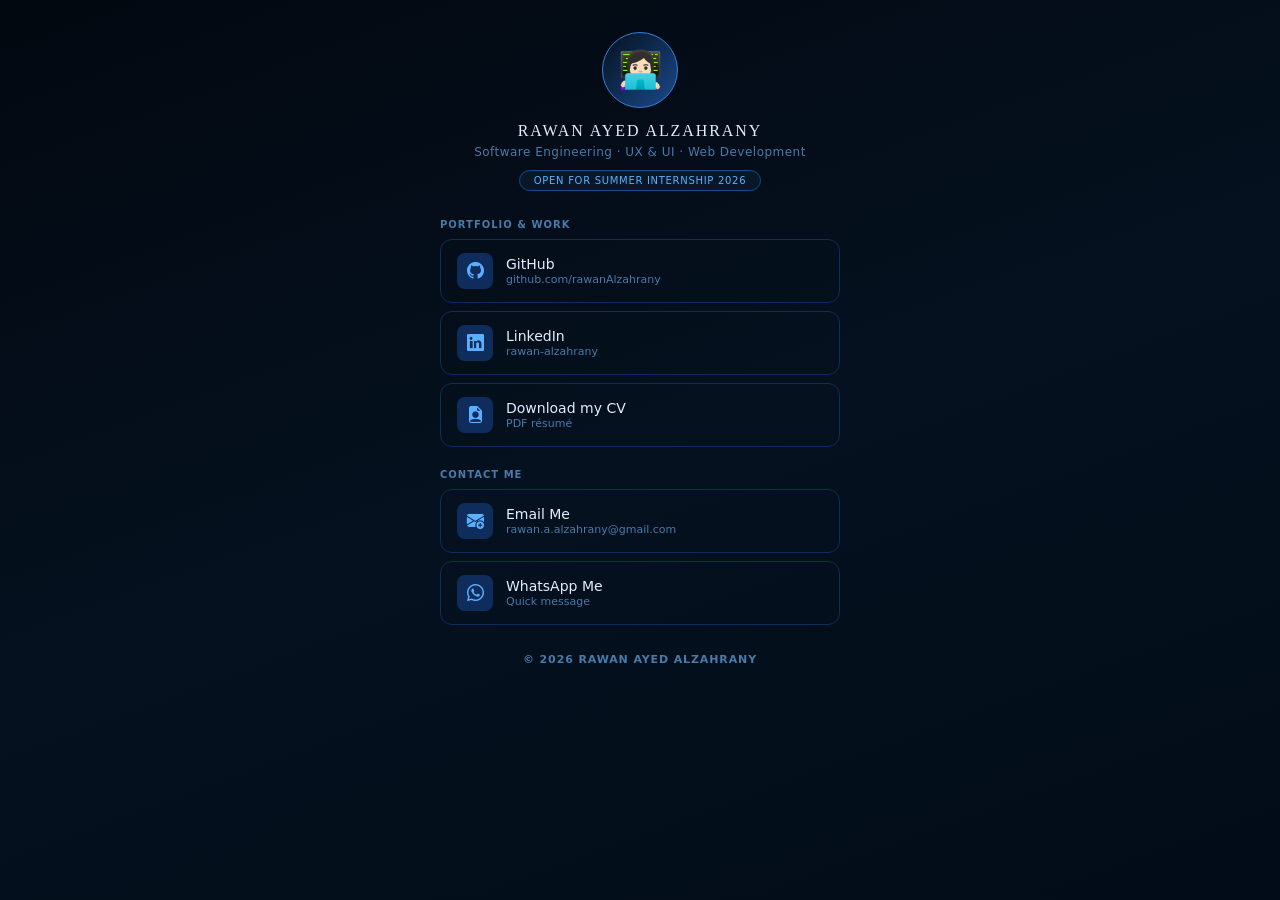
<file: index.html>
<!DOCTYPE html>
<html lang="en">
<head>
  <meta charset="UTF-8">
  <meta name="viewport" content="width=device-width, initial-scale=1.0">
  <title>Rawan's Links</title>
  <link rel="stylesheet" href="style_blue.css">
  <link rel="stylesheet" href="https://cdn.jsdelivr.net/npm/bootstrap-icons@1.11.3/font/bootstrap-icons.css">
</head>
<body>

  <header>
    <p class="emoji">&#x1F469;&#x1F3FB;&#x200D;&#x1F4BB;</p>
    <h3>Rawan Ayed Alzahrany</h3>
    <p class="role">Software Engineering · UX & UI · Web Development</p>
    <span id="inten">Open for Summer Internship 2026</span>
  </header>

  <section class="portWork">
    <p class="section-label">Portfolio & Work</p>

    <div class="link-card" style="display:none;">
      <a href="https://drive.google.com/drive/folders/1e7gh3nMdKds7qS_MmUNzC-wnyYfzyh58?usp=share_link" target="_blank">
        <span class="link-icon"><i class="bi bi-person-fill"></i></span>
        <span class="link-text">
          <strong>Portfolio</strong>
          <span class="link-sub">My work & projects</span>
        </span>
      </a>
    </div>

    <div class="link-card">
      <a href="https://github.com/rawanAlzahrany" target="_blank">
        <span class="link-icon"><i class="bi bi-github"></i></span>
        <span class="link-text">
          <strong>GitHub</strong>
          <span class="link-sub">github.com/rawanAlzahrany</span>
        </span>
      </a>
    </div>

    <div class="link-card">
      <a href="http://www.linkedin.com/in/rawan-alzahrany-946587364" target="_blank">
        <span class="link-icon"><i class="bi bi-linkedin"></i></span>
        <span class="link-text">
          <strong>LinkedIn</strong>
          <span class="link-sub">rawan-alzahrany</span>
        </span>
      </a>
    </div>

    <div class="link-card">
      <a href="../Rawan_Alzahrany_CV.pdf" download>
        <span class="link-icon"><i class="bi bi-file-earmark-person-fill"></i></span>
        <span class="link-text">
          <strong>Download my CV</strong>
          <span class="link-sub">PDF résumé</span>
        </span>
      </a>
    </div>
  </section>

  <section class="contactMe">
    <p class="section-label">Contact Me</p>

    <div class="link-card">
      <a href="mailto:rawan.a.alzahrany@gmail.com" target="_blank">
        <span class="link-icon"><i class="bi bi-envelope-plus-fill"></i></span>
        <span class="link-text">
          <strong>Email Me</strong>
          <span class="link-sub">rawan.a.alzahrany@gmail.com</span>
        </span>
      </a>
    </div>

    <div class="link-card">
      <a href="https://wa.me/966568707252" target="_blank">
        <span class="link-icon"><i class="bi bi-whatsapp"></i></span>
        <span class="link-text">
          <strong>WhatsApp Me</strong>
          <span class="link-sub">Quick message</span>
        </span>
      </a>
    </div>
  </section>

  <footer>
    <p><strong>© 2026 Rawan Ayed Alzahrany</strong></p>
  </footer>

</body>
</html>
</file>
<file: style_blue.css>
/* Blue version of my page */

:root {
  --text:          #e0eeff;
  --muted:         #4a7aaa;
  --accent:        #1a4a8a;
  --accent-dim:    #0f2d5c;
  --accent-bright: #3a7fd4;
  --hover:         #0d1f3a;
  --badge-bg:      #091828;
  --badge-text:    #5ab0ff;
}

* {
  box-sizing: border-box;
  margin: 0;
  padding: 0;
}

body {
  background: linear-gradient(160deg, #020810, #05111f, #020c18);
  min-height: 100vh;
  font-family: system-ui, sans-serif;
  color: var(--text);
  padding: 32px 16px 24px;
}

/* ── Header ── */
header {
  text-align: center;
  margin-bottom: 28px;
}

.emoji {
  width: 76px;
  height: 76px;
  border-radius: 50%;
  background: linear-gradient(135deg, #05111f, #1a4a8a);
  border: 1.5px solid var(--accent-bright);
  display: flex;
  align-items: center;
  justify-content: center;
  font-size: 36px;
  margin: 0 auto 14px;
  padding: 0;
}

header h3 {
  font-size: 16px;
  font-weight: normal;
  letter-spacing: 0.12em;
  text-transform: uppercase;
  color: var(--text);
  margin-bottom: 5px;
  font-family: Georgia, 'Times New Roman', serif;
}

header .role {
  font-size: 12px;
  color: var(--muted);
  margin-bottom: 10px;
  letter-spacing: 0.04em;
}

#inten {
  display: inline-block;
  background: var(--badge-bg);
  color: var(--badge-text);
  font-size: 10px;
  padding: 4px 14px;
  border-radius: 20px;
  border: 1px solid var(--accent);
  letter-spacing: 0.07em;
  text-transform: uppercase;
}

/* ── Sections ── */
.portWork,
.contactMe {
  width: 90%;
  max-width: 400px;
  margin: 0 auto 8px;
}

.section-label {
  font-size: 10px;
  color: var(--muted);
  font-weight: 600;
  letter-spacing: 0.1em;
  text-transform: uppercase;
  margin: 22px 0 9px;
  text-align: left;
}

/* ── Link cards ── */
.link-card {
  border: 1px solid var(--accent-dim);
  border-radius: 12px;
  margin-bottom: 8px;
  transition: background 0.15s;
}

.link-card:hover {
  background: var(--hover);
  cursor: pointer;
}

.link-card a {
  display: flex;
  align-items: center;
  gap: 13px;
  padding: 13px 16px;
  text-decoration: none;
  color: var(--text);
  width: 100%;
}

.link-icon {
  width: 36px;
  height: 36px;
  border-radius: 8px;
  background: var(--accent-dim);
  display: flex;
  align-items: center;
  justify-content: center;
  flex-shrink: 0;
  color: var(--badge-text);
  font-size: 17px;
}

.link-text {
  display: flex;
  flex-direction: column;
}

.link-text strong {
  font-size: 14px;
  font-weight: 500;
  color: var(--text);
}

.link-sub {
  font-size: 11px;
  color: var(--muted);
  margin-top: 1px;
}

/* ── Footer ── */
footer {
  text-align: center;
  margin-top: 28px;
}

footer p {
  font-size: 11px;
  color: var(--muted);
  letter-spacing: 0.08em;
  text-transform: uppercase;
}

/* ── Mobile ── */
@media (max-width: 480px) {
  body {
    padding: 24px 16px;
  }

  .portWork,
  .contactMe {
    width: 100%;
  }

  .link-card a {
    padding: 12px 14px;
  }
}
</file>
